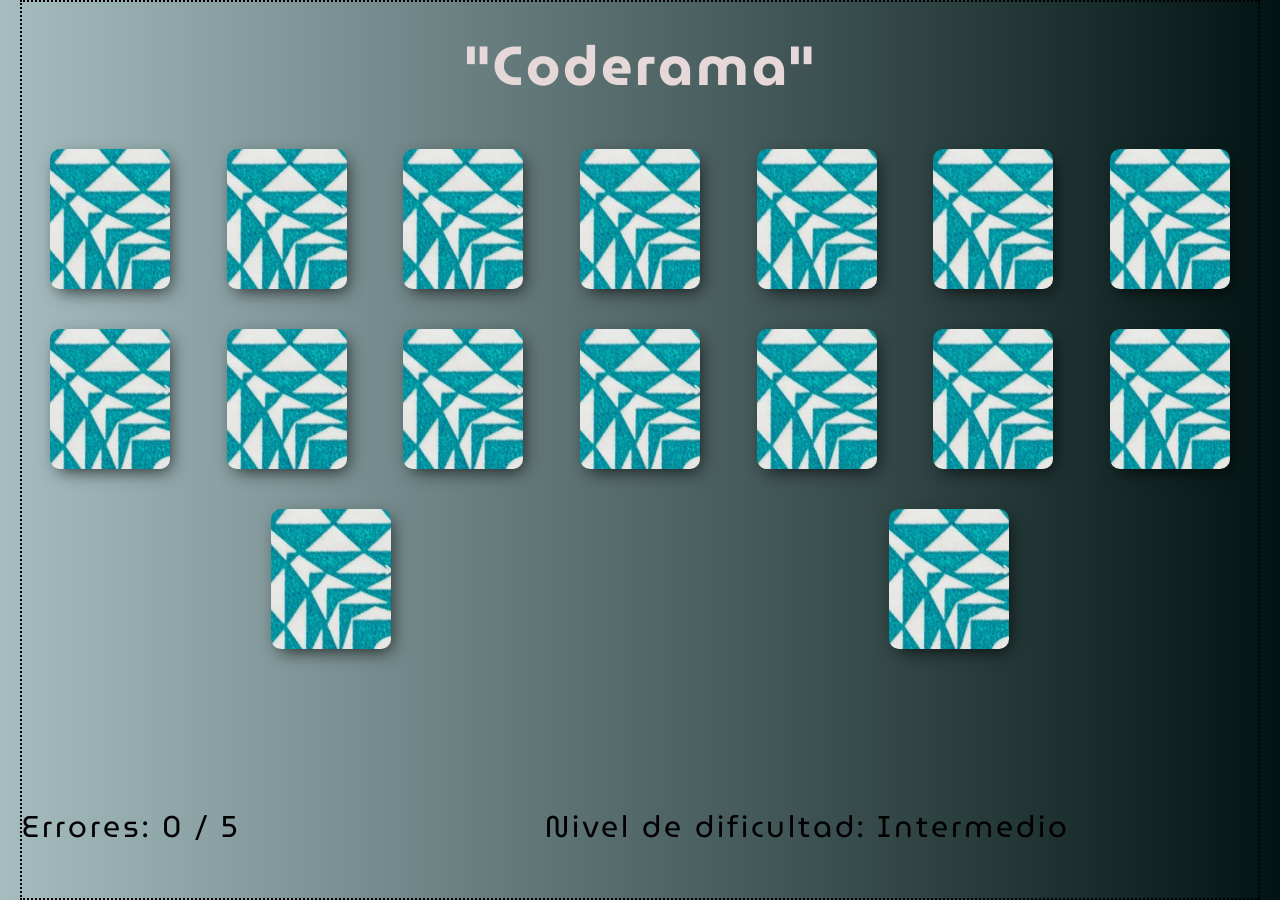
<file: index.html>
<!DOCTYPE html>
<html lang="en">
<head>
     <meta charset="UTF-8">
     <meta name="viewport" content="width=device-width, initial-scale=1.0">
     <link href="https://fonts.googleapis.com/css2?family=MuseoModerno:wght@900&display=swap" rel="stylesheet">
     <link rel="stylesheet" href="css/style.css">
     <title>Coderama</title>
</head>

<body>
     <div class="contenedor-general">
          <h1 class="titulo">"Coderama"</h1>
          <div class="contenedor-tarjetas">

          </div>
          <div class="pantalla-bloqueada">
               <h2 class="mensaje"></h2>
          </div>
     </div>

     <script src="js/script.js"></script>
</body>
</html>
</file>
<file: css/style.css>
html {
     font-size: 62.5%;
     font-family: 'MuseoModerno', cursive;
     box-sizing: border-box;
     letter-spacing:  0.3em;
}

*, *::before,
*::after {
     box-sizing: inherit;
     padding: 0;
     margin: 0;
}

body {
     background: #969e9e;  /* fallback for old browsers */
     background: -webkit-linear-gradient(to right, #48b1bf, #06beb6);  /* Chrome 10-25, Safari 5.1-6 */
     background: linear-gradient(to right, #a6bdc0, #011413); /* W3C, IE 10+/ Edge, Firefox 16+, Chrome 26+, Opera 12+, Safari 7+ */
}

img {
     max-width: 100%;
}

h1 {
     font-size: 5.5rem;
     color: #e6d8d8;
}

div.contenedor-general {
     width: 1240px;
     max-width: 100%;
     margin: 0 auto;
     height: 100vh;
     border: 2px dotted black;
}

h1.titulo {
     text-align: center;
     margin: 2rem 0;
     display: block;
}

div.contenedor-tarjetas {
     display: flex;
     justify-content: space-around;
     flex-wrap: wrap;
}

div.tarjeta {
     background-image: url(../img/cover.jpg);
     width: 12rem;
     height: 14rem;
     display: flex;
     justify-content: center;
     align-items: center;
     -webkit-box-shadow: 4px 6px 17px -4px rgba(0,0,0,0.75);
     -moz-box-shadow: 4px 6px 17px -4px rgba(0,0,0,0.75);
     box-shadow: 4px 6px 17px -4px rgba(0,0,0,0.75);
     margin: 2rem 2rem;
     border-radius: 1rem;
     padding: .5rem;
     position: relative;
}

img.tarjeta-img {
     display: none;
}

/* Adicionales */

.acertada {
     display: block;
}

div.pantalla-bloqueada {
     position: absolute;
     top: 0;
     left: 0;
     width: 100%;
     height: 100vh;
     background-color: rgba(0,0,0,0.75);
     z-index: 5;
     display: none;
}

h2.mensaje {
     font-size: 5rem;
     color: white;
     z-index: 10;
     text-align: center;
     margin: 32rem 0;
}

div.error {
     position: absolute;
     bottom: 5rem;
     font-size: 3rem;
}

div.nivel-dificultad {
     position: absolute;
     bottom: 5rem;
     font-size: 3rem;
     right: 21rem;
}
</file>
